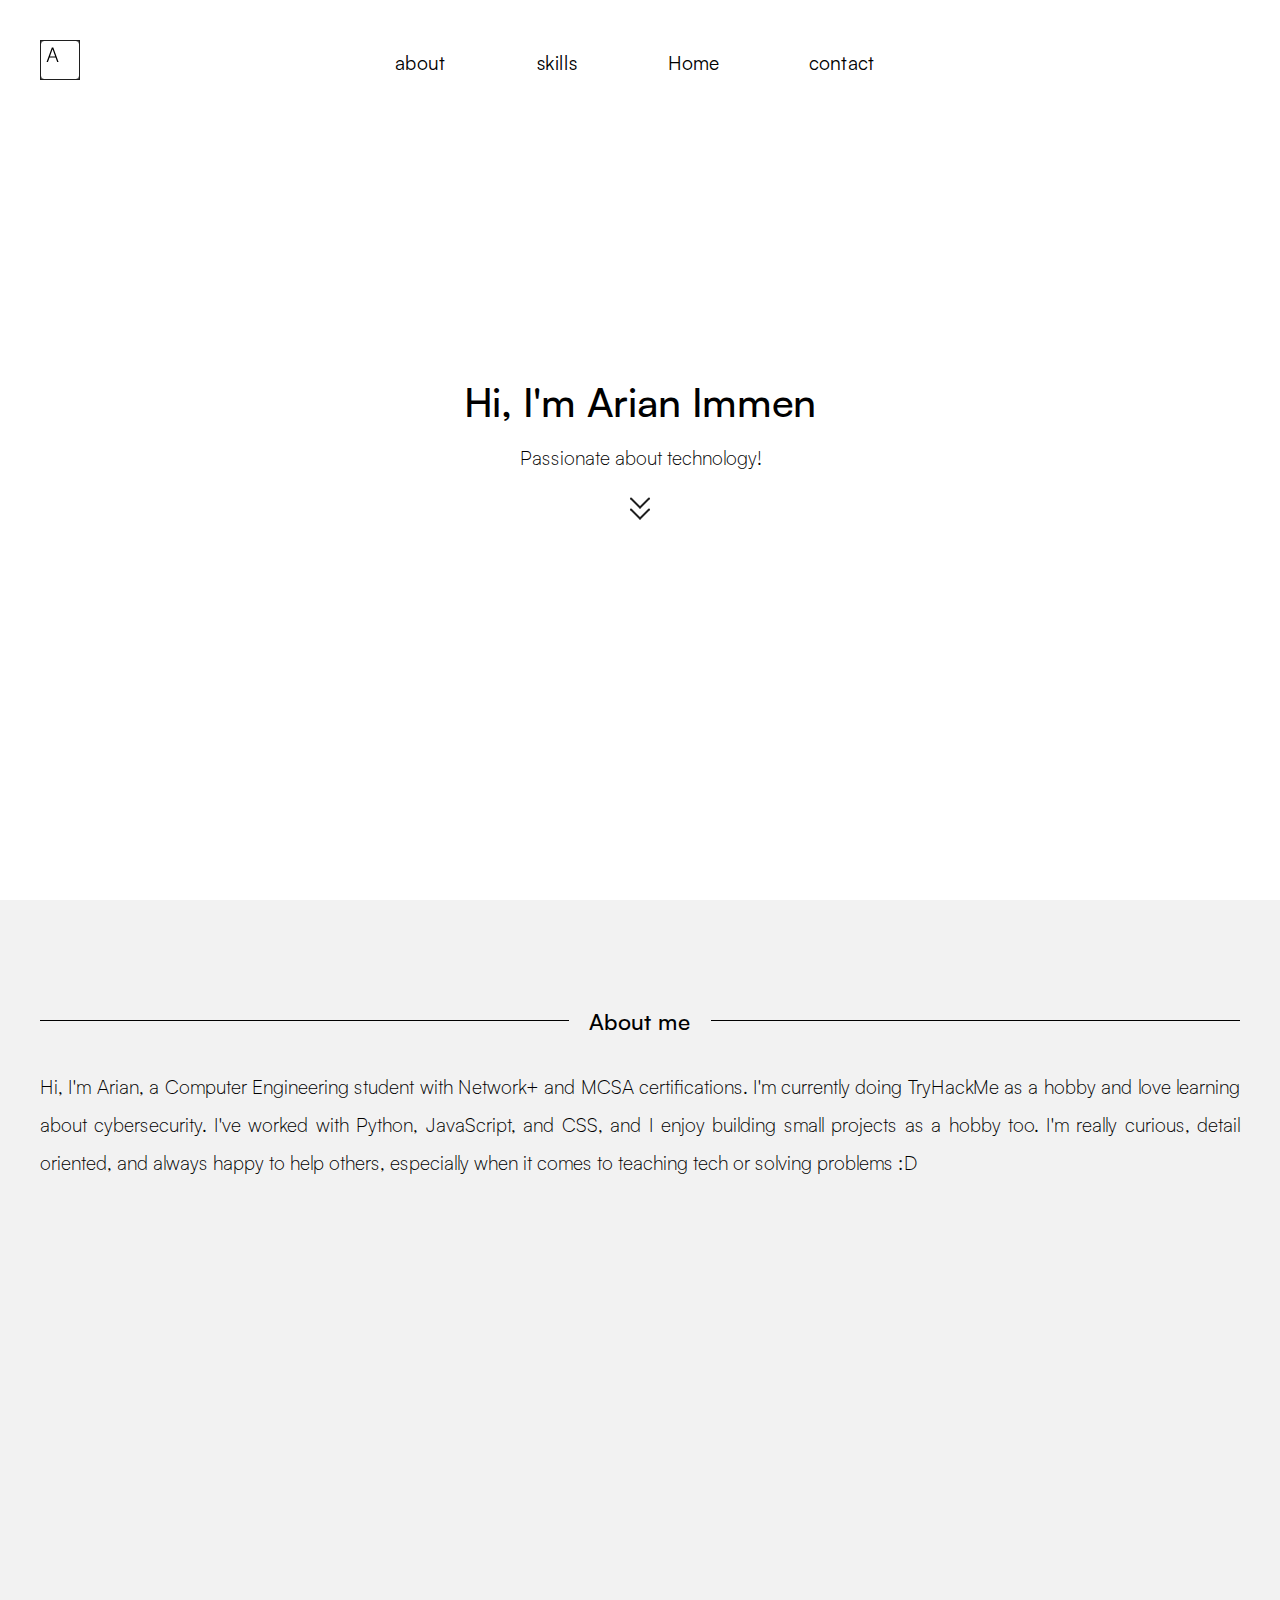
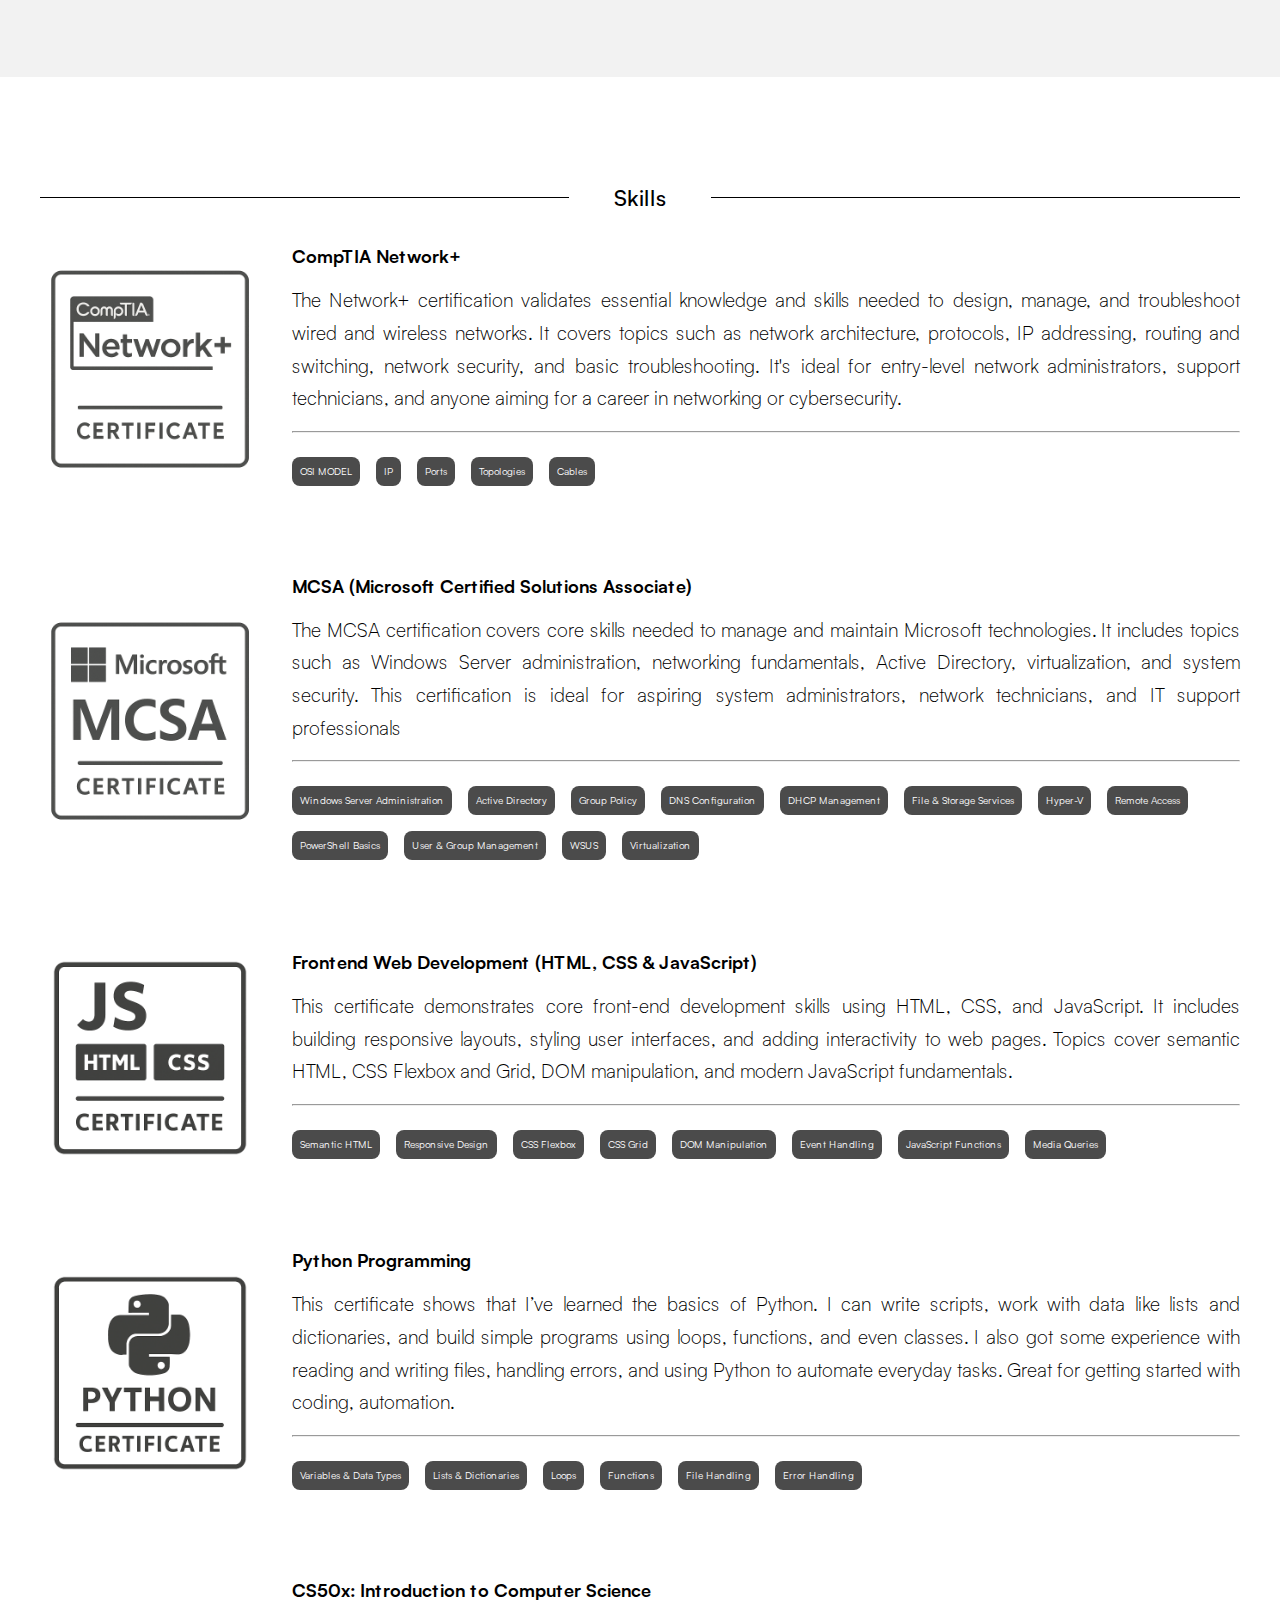
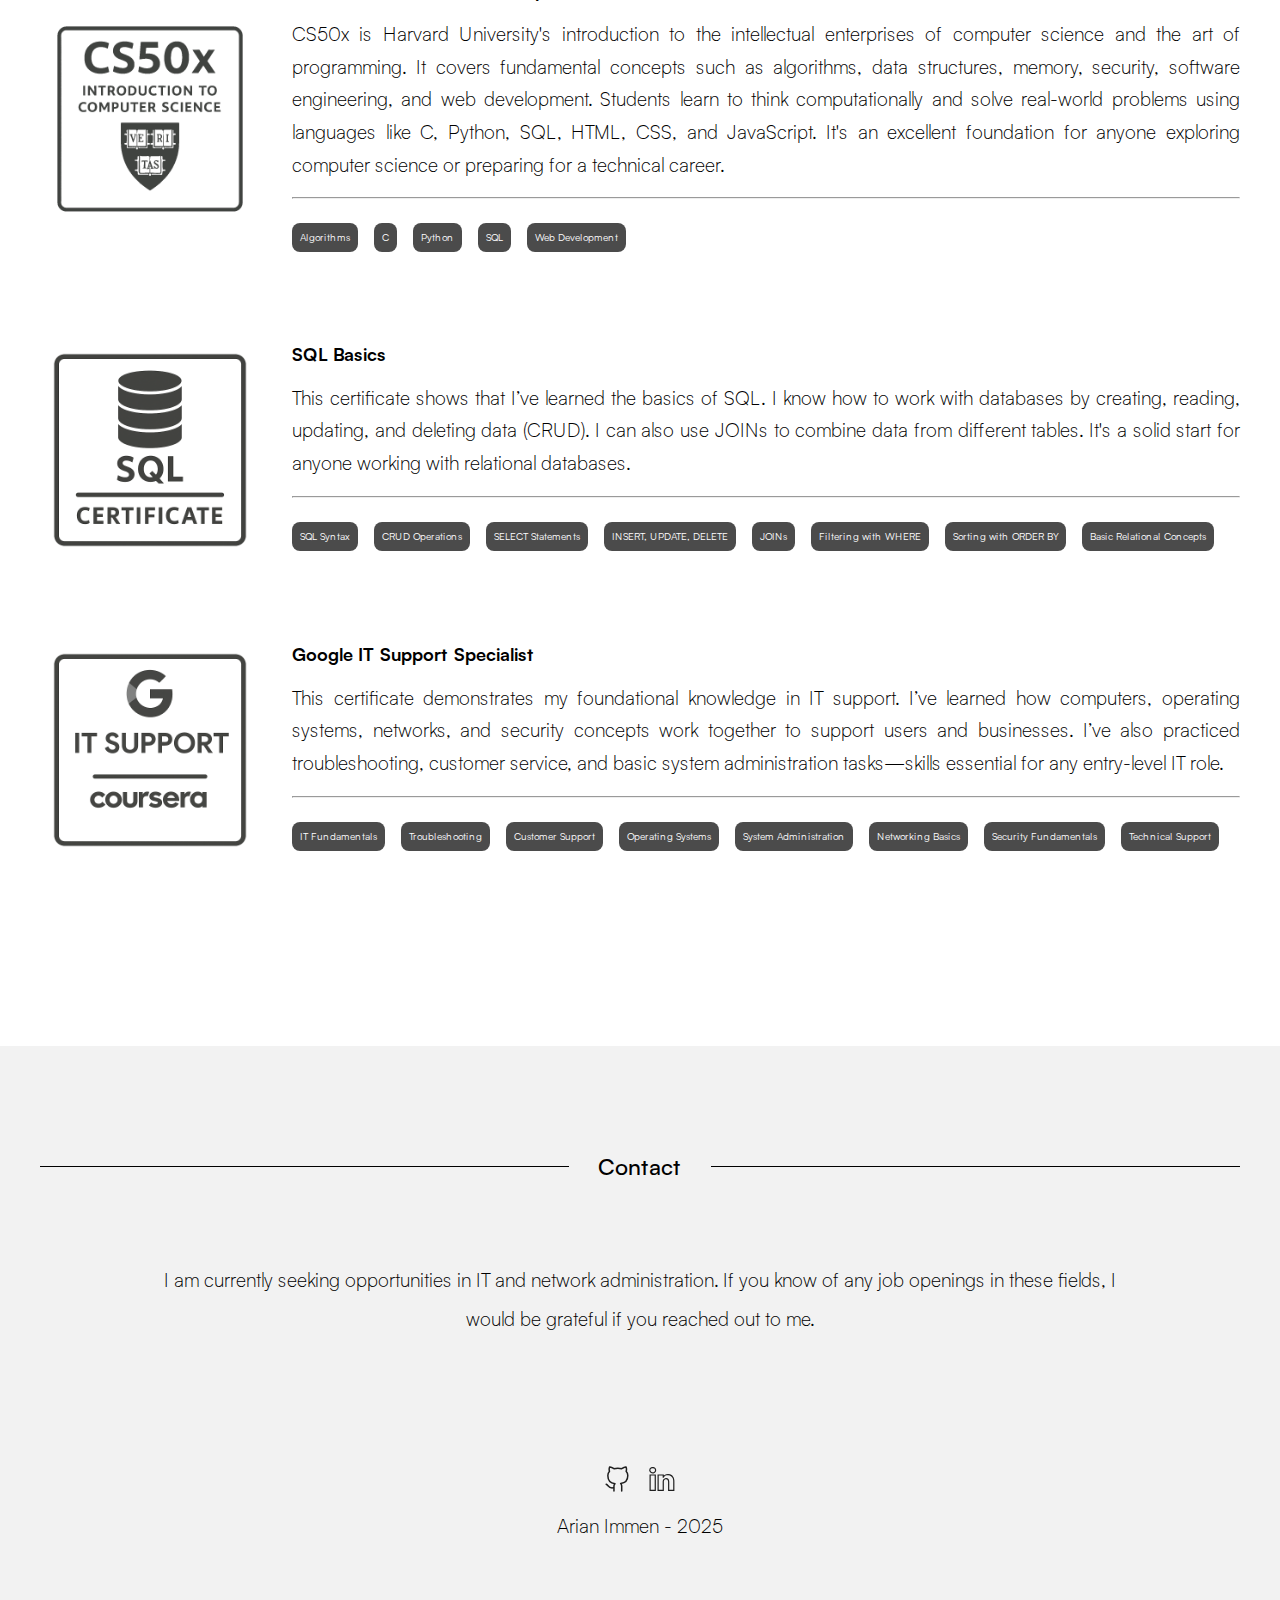
<file: index.html>
<!DOCTYPE html>
<html lang="en">
  <head>
    <meta charset="UTF-8" />
    <meta name="viewport" content="width=device-width, initial-scale=1.0" />
    <title>Portfolio</title>
    <link rel="stylesheet" href="./src/css/font.css" />
    <link rel="stylesheet" href="./src/css/style.css" />
  </head>
  <body>
    <!-- Header -->
    <header class="header_mian">
      <div class="header container">
        <div class="header_hamMenu__back"></div>

        <a href="#" class="header__logo">
          <svg
            width="40"
            height="40"
            viewBox="0 0 40 40"
            fill="none"
            xmlns="http://www.w3.org/2000/svg"
          >
            <rect x="0.5" y="0.5" width="39" height="39" stroke="#1F1F1F" />
            <rect
              x="0.5"
              y="0.5"
              width="39"
              height="39"
              rx="3.5"
              stroke="#1F1F1F"
            />
            <path
              d="M7.95312 22H6.56108L11.8523 7.45455H13.2727L18.5639 22H17.1719L12.6122 9.1804H12.5128L7.95312 22ZM8.95455 16.4247H16.1705V17.6179H8.95455V16.4247Z"
              fill="black"
            />
          </svg>
        </a>
        <div class="header__menu">
          <ul class="header__menu__items">
            <a href="#aboutMe">about</a>
            <a href="#skills">skills</a>
            <a href="#">Home</a>
            <a href="#contact">contact</a>
          </ul>
        </div>
        <div class="header__menuIcon openHam_icon">
          <svg
            width="36"
            height="25"
            viewBox="0 0 36 25"
            fill="none"
            xmlns="http://www.w3.org/2000/svg"
          >
            <line x1="6" y1="12.5" x2="36" y2="12.5" stroke="#1F1F1F" />
            <line x1="12" y1="24.5" x2="36" y2="24.5" stroke="#1F1F1F" />
            <line y1="0.5" x2="36" y2="0.5" stroke="#1F1F1F" />
          </svg>
        </div>
        <div class="header__buttons">
        </div>
      </div>

      <!-- header_menu -->
      <div class="header_hamMenu">
        <svg
          class="close_menu"
          width="24"
          height="24"
          viewBox="0 0 24 24"
          fill="none"
          xmlns="http://www.w3.org/2000/svg"
        >
          <line
            x1="5"
            y1="19"
            x2="19"
            y2="5"
            stroke="#1F1F1F"
            stroke-width="2"
            stroke-linecap="round"
          />
          <line
            x1="5"
            y1="5"
            x2="19"
            y2="19"
            stroke="#1F1F1F"
            stroke-width="2"
            stroke-linecap="round"
          />
        </svg>

        <ul class="header_hamMenu__items">
          <a href="#aboutMe" class="header_hamMenu__item">about</a>
          <a href="#skills" class="header_hamMenu__item">skills</a>
          <a href="#" class="header_hamMenu__item">Home</a>
          <a href="#contact" class="header_hamMenu__item">contact</a>
        </ul>
      </div>
    </header>

    <!-- Intro -->
    <section class="intro container">
      <div class="intro__main">
        <h1>Hi, I'm Arian Immen</h1>
        <p>Passionate about technology!</p>
        <!-- Add Link -->
        <a href="#aboutMe">
          <svg
            class="intro__main__downar"
            width="32"
            height="33"
            viewBox="0 0 32 33"
            fill="none"
            xmlns="http://www.w3.org/2000/svg"
          >
            <g clip-path="url(#clip0_518_68)">
              <path
                d="M16 20.5L7 11.5"
                stroke="#1F1F1F"
                stroke-width="2"
                stroke-linecap="round"
                stroke-linejoin="round"
              />
              <path
                d="M25 11.5L16 20.5"
                stroke="#1F1F1F"
                stroke-width="2"
                stroke-linecap="round"
                stroke-linejoin="round"
              />
              <path
                d="M16 31.5L7 22.5"
                stroke="#1F1F1F"
                stroke-width="2"
                stroke-linecap="round"
                stroke-linejoin="round"
              />
              <path
                d="M25 22.5L16 31.5"
                stroke="#1F1F1F"
                stroke-width="2"
                stroke-linecap="round"
                stroke-linejoin="round"
              />
            </g>
            <defs>
              <clipPath id="clip0_518_68">
                <rect width="32" height="33" fill="white" />
              </clipPath>
            </defs>
          </svg>
        </a>
      </div>
    </section>

    <!-- About ME -->
    <section class="aboutMe" id="aboutMe">
      <div class="container">
        <div class="aboutMe__title">
          <div class="aboutMe__title__line"></div>
          <h2>About me</h2>
          <div class="aboutMe__title__line"></div>
        </div>
        <div class="aboutMe__body">
          <p class="aboutMe__body__text">
          Hi, I'm Arian, a Computer Engineering student with 
          Network+ and MCSA certifications. I'm currently doing TryHackMe as a hobby
          and love learning about cybersecurity. I've worked with Python, JavaScript,
          and CSS, and I enjoy building small projects as a hobby too. I'm really curious,
          detail oriented, and always happy to help others, especially when it comes to teaching tech or solving problems :D
          </p>
        </div>
      </div>
    </section>

    <!-- skills -->
    <section class="skills" id="skills">
      <div class="container">
        <div class="skills__title">
          <div class="skills__title__line"></div>
          <h2>Skills</h2>
          <div class="skills__title__line"></div>
        </div>
        <div class="skills__body">
          <!-- <div class="skills__body__item">
            <div class="skills__body__item__text">
              <p class="skills__body__item__text__header">
                MCSA (Microsoft Certified Solutions Associate)
              </p>
              <p class="skills__body__item__text__body">
                The MCSA certification covers core skills needed to manage and
                maintain Microsoft technologies. It includes topics such as
                Windows Server administration, networking fundamentals, Active
                Directory, virtualization, and system security. This
                certification is ideal for aspiring system administrators,
                network technicians, and IT support professionals
              </p>
              <hr />
              <ul>
                <li>OSI MODEL</li>
                <li>IP</li>
                <li>Ports</li>
                <li>Topologies</li>
                <li>Cables</li>
              </ul>
            </div>
            <img
              src="../assets/images/netwrok.png"
              type="module"
              alt="network certificate"
            />
          </div> -->
        </div>
      </div>
    </section>

    <!-- Contact -->
    <section class="contact" id="contact">
      <div class="container">
        <div class="contact__title">
          <div class="contact__title__line"></div>
          <h2>Contact</h2>
          <div class="contact__title__line"></div>
        </div>
        <div class="contact__body">
          <p class="contact__body__text">
            I am currently seeking opportunities in IT and network
            administration. If you know of any job openings in these fields, I
            would be grateful if you reached out to me.
          </p>
        </div>
        <div class="contac__footer">
          <div class="contac__footer__images">
            <a
              href="https://github.com/arianimmen"
              target="_blank"
              class="github_link"
            >
              <svg
                width="24"
                height="26"
                viewBox="0 0 24 26"
                fill="none"
                xmlns="http://www.w3.org/2000/svg"
              >
                <path
                  d="M8.95384 21.5758C3.41538 23.2879 3.41538 18.7223 1.2 18.1516M16.7077 25V20.5828C16.7492 20.0385 16.6779 19.4914 16.4984 18.9777C16.3188 18.4641 16.0352 17.9957 15.6665 17.6037C19.1446 17.2042 22.8 15.846 22.8 9.61392C22.7997 8.02032 22.2048 6.48785 21.1385 5.33366C21.6434 3.93945 21.6077 2.39838 21.0388 1.03058C21.0388 1.03058 19.7317 0.631091 16.7077 2.71986C14.1689 2.01084 11.4927 2.01084 8.95384 2.71986C5.92984 0.631091 4.62277 1.03058 4.62277 1.03058C4.05383 2.39838 4.01813 3.93945 4.52307 5.33366C3.44875 6.49641 2.85325 8.04274 2.86154 9.64816C2.86154 15.8346 6.51692 17.1928 9.99507 17.638C9.63064 18.026 9.34958 18.4888 9.17018 18.9961C8.99079 19.5035 8.91708 20.0441 8.95384 20.5828V25"
                  stroke="#1F1F1F"
                  stroke-width="1.5"
                  stroke-linecap="round"
                  stroke-linejoin="round"
                />
              </svg>
            </a>
            <a
              href="https://www.linkedin.com/in/arian-immen/"
              target="_blank"
              class="linkdln_link"
            >
              <svg
                width="26"
                height="26"
                viewBox="0 0 26 26"
                fill="none"
                xmlns="http://www.w3.org/2000/svg"
              >
                <path
                  d="M9.10479 24.4709C9.11105 23.5627 9.11105 22.6546 9.11731 21.7464C9.11731 20.9886 9.12357 20.237 9.12357 19.4792C9.12357 18.1389 9.12984 16.7924 9.12984 15.4521C9.12984 14.4813 9.1361 13.5168 9.1361 12.546C9.1361 11.5627 9.12984 10.5794 9.12357 9.59611C9.12357 9.43954 9.11731 9.28296 9.11105 9.12639C9.11105 9.08881 9.11105 9.04496 9.11105 9.00739C9.17994 8.9886 14.1528 8.98233 14.2593 9.00112C14.2593 9.70885 14.2593 10.4166 14.2593 11.1306C14.2655 11.1306 14.2718 11.1368 14.2781 11.1368C14.2969 11.1118 14.3156 11.0867 14.3344 11.0554C14.6163 10.6295 14.9357 10.2349 15.3177 9.89048C15.9252 9.33933 16.633 8.97607 17.4346 8.78192C18.0171 8.64413 18.6058 8.60029 19.2008 8.62534C19.7895 8.65039 20.3657 8.73808 20.9294 8.92597C22.3073 9.37691 23.3156 10.2663 23.9795 11.5564C24.2927 12.1702 24.4994 12.8216 24.6309 13.4917C24.6998 13.8425 24.7436 14.1932 24.7749 14.5502C24.7812 14.6191 24.7812 14.6942 24.7812 14.7631C24.7812 14.8007 24.7937 14.8383 24.8 14.8696C24.8 18.07 24.8 21.2642 24.8 24.4646C23.0902 24.4646 21.3741 24.4646 19.6643 24.4646C19.6643 24.4333 19.6643 24.402 19.6643 24.3706C19.6643 21.6337 19.6643 18.8905 19.6643 16.1535C19.6643 15.7652 19.6392 15.3769 19.5703 14.9886C19.5014 14.6066 19.395 14.2433 19.2133 13.8988C18.9753 13.4416 18.6309 13.0909 18.1486 12.8842C17.8668 12.7652 17.5724 12.7026 17.2655 12.6838C16.9461 12.665 16.6267 12.6901 16.3198 12.7715C15.7374 12.9281 15.2676 13.26 14.8981 13.736C14.6476 14.0617 14.4472 14.4187 14.347 14.8195C14.2781 15.1139 14.2593 15.4145 14.2593 15.7151C14.2593 18.5961 14.2593 21.4771 14.2593 24.3644C14.2593 24.3957 14.2593 24.427 14.2593 24.4583C12.5369 24.4709 10.8209 24.4709 9.10479 24.4709Z"
                  stroke="#1F1F1F"
                  stroke-width="1.2"
                  stroke-miterlimit="10"
                />
                <path
                  d="M1.11942 24.4709C1.11942 24.4334 1.11942 24.3895 1.11942 24.352C1.11942 19.2789 1.11942 14.2058 1.11942 9.13274C1.11942 9.0889 1.11942 9.04506 1.11942 9.00122C2.84175 9.00122 4.55157 9.00122 6.26764 9.00122C6.26764 9.05133 6.26764 9.09517 6.26764 9.13274C6.26764 11.757 6.26764 14.3812 6.26764 16.9991C6.26764 19.448 6.26764 21.9031 6.26764 24.352C6.26764 24.3895 6.2739 24.4334 6.2739 24.4709C4.55783 24.4709 2.83549 24.4709 1.11942 24.4709Z"
                  stroke="#1F1F1F"
                  stroke-width="1.2"
                  stroke-miterlimit="10"
                />
                <path
                  d="M4.02547 1.53556C4.11315 1.54809 4.19457 1.56061 4.28225 1.57314C4.78956 1.64829 5.25302 1.82992 5.64759 2.1556C6.1048 2.52512 6.38663 3.00111 6.52442 3.57105C6.66221 4.15978 6.63089 4.73598 6.38663 5.29339C6.07974 5.99485 5.54112 6.45205 4.82714 6.70884C4.4764 6.8341 4.11315 6.8842 3.74363 6.89046C3.23006 6.89673 2.73528 6.81531 2.27181 6.58358C1.48893 6.19527 1.0192 5.5627 0.856363 4.70466C0.837574 4.62324 0.818785 4.54182 0.799995 4.4604C0.799995 4.2913 0.799995 4.1222 0.799995 3.9531C0.818785 3.86541 0.837574 3.78399 0.856363 3.69631C0.975361 3.07001 1.27599 2.55017 1.77703 2.14934C2.19039 1.82366 2.66012 1.64203 3.17369 1.56688C3.25511 1.55435 3.33653 1.54182 3.41795 1.5293C3.62463 1.53556 3.82505 1.53556 4.02547 1.53556Z"
                  stroke="#1F1F1F"
                  stroke-width="1.2"
                  stroke-miterlimit="10"
                />
              </svg>
            </a>
          </div>
          <div class="contac__footer__text">
            <p>Arian Immen - 2025</p>
          </div>
        </div>
      </div>
    </section>

    <script type="module" src="./src/js/main.js"></script>
  </body>
</html>
</file>
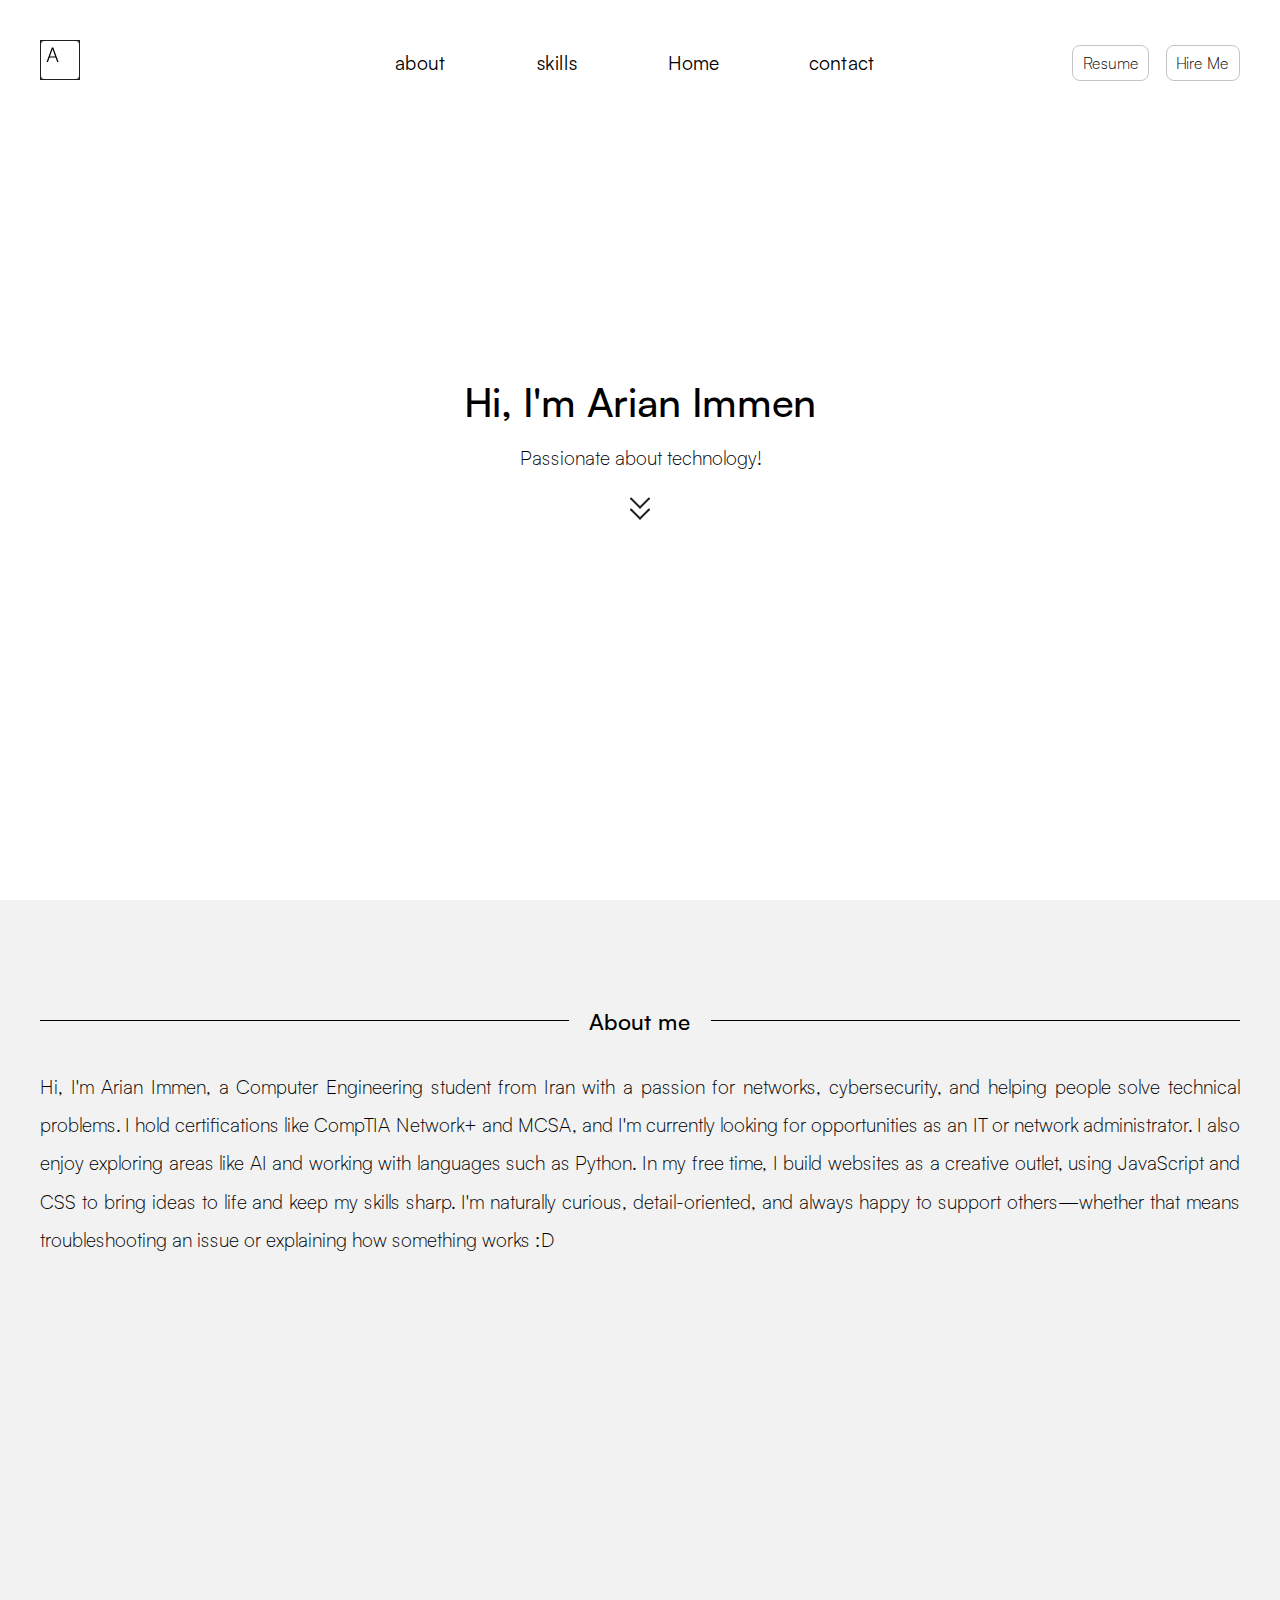
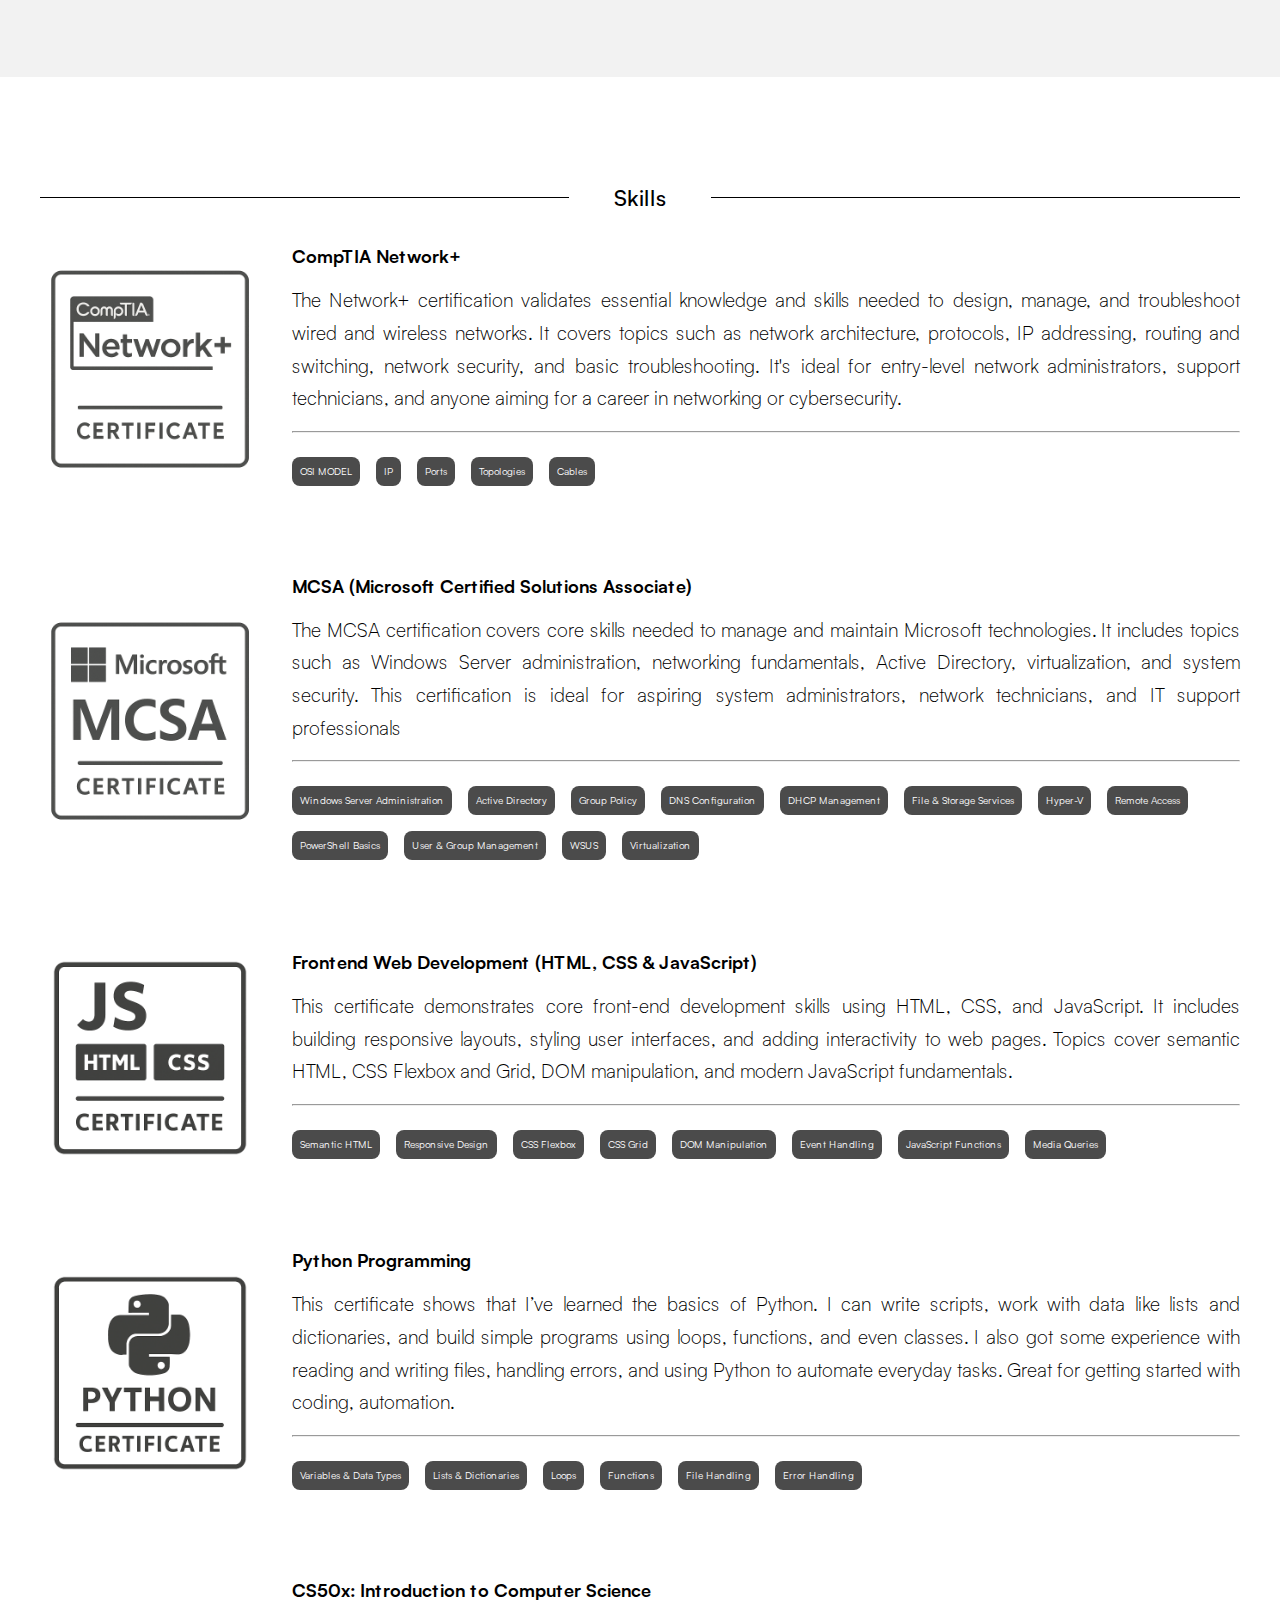
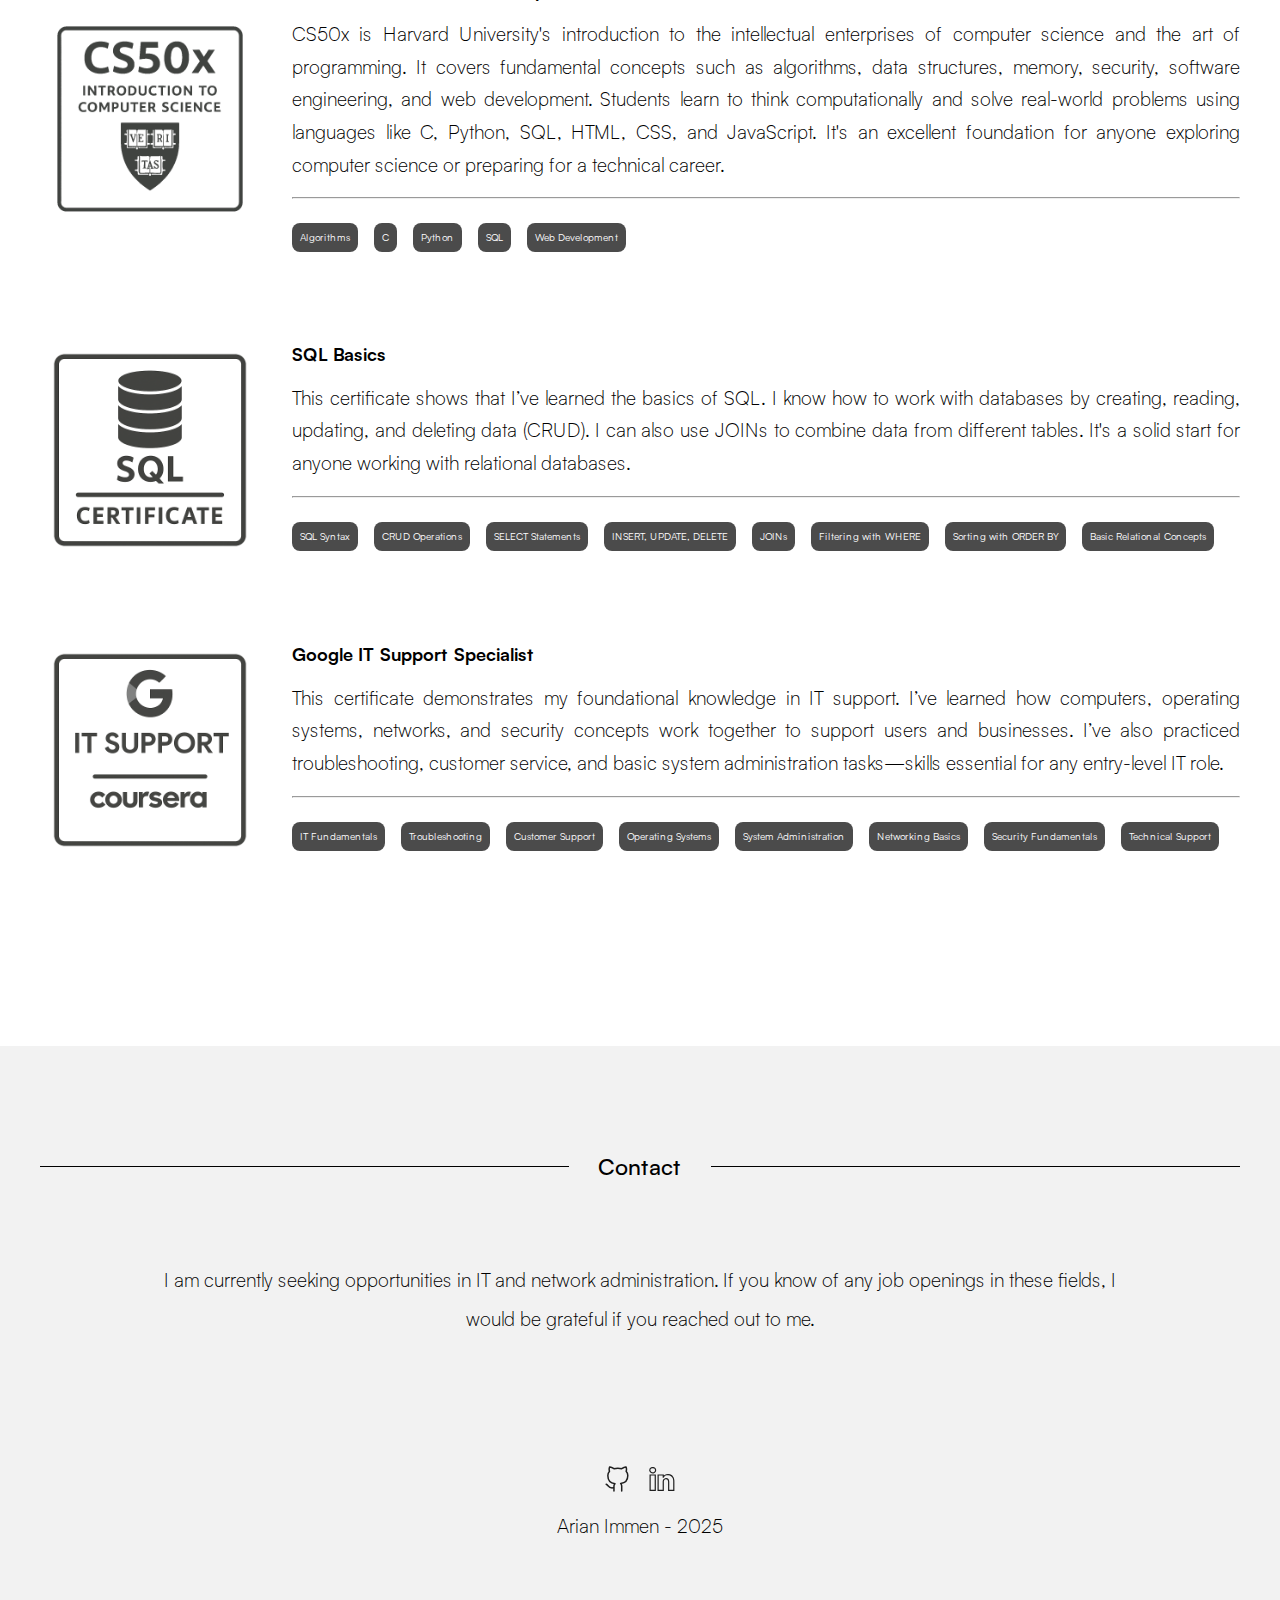
<file: public/index.html>
<!DOCTYPE html>
<html lang="en">
  <head>
    <meta charset="UTF-8" />
    <meta name="viewport" content="width=device-width, initial-scale=1.0" />
    <title>Portfolio</title>
    <link rel="stylesheet" href="../src/css/font.css" />
    <link rel="stylesheet" href="../src/css/style.css" />
  </head>
  <body>
    <!-- Header -->
    <header class="header_mian">
      <div class="header container">
        <div class="header_hamMenu__back"></div>

        <a href="#" class="header__logo">
          <svg
            width="40"
            height="40"
            viewBox="0 0 40 40"
            fill="none"
            xmlns="http://www.w3.org/2000/svg"
          >
            <rect x="0.5" y="0.5" width="39" height="39" stroke="#1F1F1F" />
            <rect
              x="0.5"
              y="0.5"
              width="39"
              height="39"
              rx="3.5"
              stroke="#1F1F1F"
            />
            <path
              d="M7.95312 22H6.56108L11.8523 7.45455H13.2727L18.5639 22H17.1719L12.6122 9.1804H12.5128L7.95312 22ZM8.95455 16.4247H16.1705V17.6179H8.95455V16.4247Z"
              fill="black"
            />
          </svg>
        </a>
        <div class="header__menu">
          <ul class="header__menu__items">
            <a href="#aboutMe">about</a>
            <a href="#skills">skills</a>
            <a href="#">Home</a>
            <a href="#contact">contact</a>
          </ul>
        </div>
        <div class="header__menuIcon openHam_icon">
          <svg
            width="36"
            height="25"
            viewBox="0 0 36 25"
            fill="none"
            xmlns="http://www.w3.org/2000/svg"
          >
            <line x1="6" y1="12.5" x2="36" y2="12.5" stroke="#1F1F1F" />
            <line x1="12" y1="24.5" x2="36" y2="24.5" stroke="#1F1F1F" />
            <line y1="0.5" x2="36" y2="0.5" stroke="#1F1F1F" />
          </svg>
        </div>
        <div class="header__buttons">
          <span>Resume</span>
          <span>Hire Me</span>
        </div>
      </div>

      <!-- header_menu -->
      <div class="header_hamMenu">
        <svg
          class="close_menu"
          width="24"
          height="24"
          viewBox="0 0 24 24"
          fill="none"
          xmlns="http://www.w3.org/2000/svg"
        >
          <line
            x1="5"
            y1="19"
            x2="19"
            y2="5"
            stroke="#1F1F1F"
            stroke-width="2"
            stroke-linecap="round"
          />
          <line
            x1="5"
            y1="5"
            x2="19"
            y2="19"
            stroke="#1F1F1F"
            stroke-width="2"
            stroke-linecap="round"
          />
        </svg>

        <ul class="header_hamMenu__items">
          <a href="#aboutMe" class="header_hamMenu__item">about</a>
          <a href="#skills" class="header_hamMenu__item">skills</a>
          <a href="#" class="header_hamMenu__item">Home</a>
          <a href="#contact" class="header_hamMenu__item">contact</a>
        </ul>
      </div>
    </header>

    <!-- Intro -->
    <section class="intro container">
      <div class="intro__main">
        <h1>Hi, I'm Arian Immen</h1>
        <p>Passionate about technology!</p>
        <!-- Add Link -->
        <a href="#aboutMe">
          <svg
            class="intro__main__downar"
            width="32"
            height="33"
            viewBox="0 0 32 33"
            fill="none"
            xmlns="http://www.w3.org/2000/svg"
          >
            <g clip-path="url(#clip0_518_68)">
              <path
                d="M16 20.5L7 11.5"
                stroke="#1F1F1F"
                stroke-width="2"
                stroke-linecap="round"
                stroke-linejoin="round"
              />
              <path
                d="M25 11.5L16 20.5"
                stroke="#1F1F1F"
                stroke-width="2"
                stroke-linecap="round"
                stroke-linejoin="round"
              />
              <path
                d="M16 31.5L7 22.5"
                stroke="#1F1F1F"
                stroke-width="2"
                stroke-linecap="round"
                stroke-linejoin="round"
              />
              <path
                d="M25 22.5L16 31.5"
                stroke="#1F1F1F"
                stroke-width="2"
                stroke-linecap="round"
                stroke-linejoin="round"
              />
            </g>
            <defs>
              <clipPath id="clip0_518_68">
                <rect width="32" height="33" fill="white" />
              </clipPath>
            </defs>
          </svg>
        </a>
      </div>
    </section>

    <!-- About ME -->
    <section class="aboutMe" id="aboutMe">
      <div class="container">
        <div class="aboutMe__title">
          <div class="aboutMe__title__line"></div>
          <h2>About me</h2>
          <div class="aboutMe__title__line"></div>
        </div>
        <div class="aboutMe__body">
          <p class="aboutMe__body__text">
            Hi, I'm Arian Immen, a Computer Engineering student from Iran with a
            passion for networks, cybersecurity, and helping people solve
            technical problems. I hold certifications like CompTIA Network+ and
            MCSA, and I'm currently looking for opportunities as an IT or
            network administrator. I also enjoy exploring areas like AI and
            working with languages such as Python. In my free time, I build
            websites as a creative outlet, using JavaScript and CSS to bring
            ideas to life and keep my skills sharp. I'm naturally curious,
            detail-oriented, and always happy to support others—whether that
            means troubleshooting an issue or explaining how something works :D
          </p>
        </div>
      </div>
    </section>

    <!-- skills -->
    <section class="skills" id="skills">
      <div class="container">
        <div class="skills__title">
          <div class="skills__title__line"></div>
          <h2>Skills</h2>
          <div class="skills__title__line"></div>
        </div>
        <div class="skills__body">
          <!-- <div class="skills__body__item">
            <div class="skills__body__item__text">
              <p class="skills__body__item__text__header">
                MCSA (Microsoft Certified Solutions Associate)
              </p>
              <p class="skills__body__item__text__body">
                The MCSA certification covers core skills needed to manage and
                maintain Microsoft technologies. It includes topics such as
                Windows Server administration, networking fundamentals, Active
                Directory, virtualization, and system security. This
                certification is ideal for aspiring system administrators,
                network technicians, and IT support professionals
              </p>
              <hr />
              <ul>
                <li>OSI MODEL</li>
                <li>IP</li>
                <li>Ports</li>
                <li>Topologies</li>
                <li>Cables</li>
              </ul>
            </div>
            <img
              src="../assets/images/netwrok.png"
              type="module"
              alt="network certificate"
            />
          </div> -->
        </div>
      </div>
    </section>

    <!-- Contact -->
    <section class="contact" id="contact">
      <div class="container">
        <div class="contact__title">
          <div class="contact__title__line"></div>
          <h2>Contact</h2>
          <div class="contact__title__line"></div>
        </div>
        <div class="contact__body">
          <p class="contact__body__text">
            I am currently seeking opportunities in IT and network
            administration. If you know of any job openings in these fields, I
            would be grateful if you reached out to me.
          </p>
        </div>
        <div class="contac__footer">
          <div class="contac__footer__images">
            <a
              href="https://github.com/arianimmen"
              target="_blank"
              class="github_link"
            >
              <svg
                width="24"
                height="26"
                viewBox="0 0 24 26"
                fill="none"
                xmlns="http://www.w3.org/2000/svg"
              >
                <path
                  d="M8.95384 21.5758C3.41538 23.2879 3.41538 18.7223 1.2 18.1516M16.7077 25V20.5828C16.7492 20.0385 16.6779 19.4914 16.4984 18.9777C16.3188 18.4641 16.0352 17.9957 15.6665 17.6037C19.1446 17.2042 22.8 15.846 22.8 9.61392C22.7997 8.02032 22.2048 6.48785 21.1385 5.33366C21.6434 3.93945 21.6077 2.39838 21.0388 1.03058C21.0388 1.03058 19.7317 0.631091 16.7077 2.71986C14.1689 2.01084 11.4927 2.01084 8.95384 2.71986C5.92984 0.631091 4.62277 1.03058 4.62277 1.03058C4.05383 2.39838 4.01813 3.93945 4.52307 5.33366C3.44875 6.49641 2.85325 8.04274 2.86154 9.64816C2.86154 15.8346 6.51692 17.1928 9.99507 17.638C9.63064 18.026 9.34958 18.4888 9.17018 18.9961C8.99079 19.5035 8.91708 20.0441 8.95384 20.5828V25"
                  stroke="#1F1F1F"
                  stroke-width="1.5"
                  stroke-linecap="round"
                  stroke-linejoin="round"
                />
              </svg>
            </a>
            <a
              href="https://www.linkedin.com/in/arian-immen/"
              target="_blank"
              class="linkdln_link"
            >
              <svg
                width="26"
                height="26"
                viewBox="0 0 26 26"
                fill="none"
                xmlns="http://www.w3.org/2000/svg"
              >
                <path
                  d="M9.10479 24.4709C9.11105 23.5627 9.11105 22.6546 9.11731 21.7464C9.11731 20.9886 9.12357 20.237 9.12357 19.4792C9.12357 18.1389 9.12984 16.7924 9.12984 15.4521C9.12984 14.4813 9.1361 13.5168 9.1361 12.546C9.1361 11.5627 9.12984 10.5794 9.12357 9.59611C9.12357 9.43954 9.11731 9.28296 9.11105 9.12639C9.11105 9.08881 9.11105 9.04496 9.11105 9.00739C9.17994 8.9886 14.1528 8.98233 14.2593 9.00112C14.2593 9.70885 14.2593 10.4166 14.2593 11.1306C14.2655 11.1306 14.2718 11.1368 14.2781 11.1368C14.2969 11.1118 14.3156 11.0867 14.3344 11.0554C14.6163 10.6295 14.9357 10.2349 15.3177 9.89048C15.9252 9.33933 16.633 8.97607 17.4346 8.78192C18.0171 8.64413 18.6058 8.60029 19.2008 8.62534C19.7895 8.65039 20.3657 8.73808 20.9294 8.92597C22.3073 9.37691 23.3156 10.2663 23.9795 11.5564C24.2927 12.1702 24.4994 12.8216 24.6309 13.4917C24.6998 13.8425 24.7436 14.1932 24.7749 14.5502C24.7812 14.6191 24.7812 14.6942 24.7812 14.7631C24.7812 14.8007 24.7937 14.8383 24.8 14.8696C24.8 18.07 24.8 21.2642 24.8 24.4646C23.0902 24.4646 21.3741 24.4646 19.6643 24.4646C19.6643 24.4333 19.6643 24.402 19.6643 24.3706C19.6643 21.6337 19.6643 18.8905 19.6643 16.1535C19.6643 15.7652 19.6392 15.3769 19.5703 14.9886C19.5014 14.6066 19.395 14.2433 19.2133 13.8988C18.9753 13.4416 18.6309 13.0909 18.1486 12.8842C17.8668 12.7652 17.5724 12.7026 17.2655 12.6838C16.9461 12.665 16.6267 12.6901 16.3198 12.7715C15.7374 12.9281 15.2676 13.26 14.8981 13.736C14.6476 14.0617 14.4472 14.4187 14.347 14.8195C14.2781 15.1139 14.2593 15.4145 14.2593 15.7151C14.2593 18.5961 14.2593 21.4771 14.2593 24.3644C14.2593 24.3957 14.2593 24.427 14.2593 24.4583C12.5369 24.4709 10.8209 24.4709 9.10479 24.4709Z"
                  stroke="#1F1F1F"
                  stroke-width="1.2"
                  stroke-miterlimit="10"
                />
                <path
                  d="M1.11942 24.4709C1.11942 24.4334 1.11942 24.3895 1.11942 24.352C1.11942 19.2789 1.11942 14.2058 1.11942 9.13274C1.11942 9.0889 1.11942 9.04506 1.11942 9.00122C2.84175 9.00122 4.55157 9.00122 6.26764 9.00122C6.26764 9.05133 6.26764 9.09517 6.26764 9.13274C6.26764 11.757 6.26764 14.3812 6.26764 16.9991C6.26764 19.448 6.26764 21.9031 6.26764 24.352C6.26764 24.3895 6.2739 24.4334 6.2739 24.4709C4.55783 24.4709 2.83549 24.4709 1.11942 24.4709Z"
                  stroke="#1F1F1F"
                  stroke-width="1.2"
                  stroke-miterlimit="10"
                />
                <path
                  d="M4.02547 1.53556C4.11315 1.54809 4.19457 1.56061 4.28225 1.57314C4.78956 1.64829 5.25302 1.82992 5.64759 2.1556C6.1048 2.52512 6.38663 3.00111 6.52442 3.57105C6.66221 4.15978 6.63089 4.73598 6.38663 5.29339C6.07974 5.99485 5.54112 6.45205 4.82714 6.70884C4.4764 6.8341 4.11315 6.8842 3.74363 6.89046C3.23006 6.89673 2.73528 6.81531 2.27181 6.58358C1.48893 6.19527 1.0192 5.5627 0.856363 4.70466C0.837574 4.62324 0.818785 4.54182 0.799995 4.4604C0.799995 4.2913 0.799995 4.1222 0.799995 3.9531C0.818785 3.86541 0.837574 3.78399 0.856363 3.69631C0.975361 3.07001 1.27599 2.55017 1.77703 2.14934C2.19039 1.82366 2.66012 1.64203 3.17369 1.56688C3.25511 1.55435 3.33653 1.54182 3.41795 1.5293C3.62463 1.53556 3.82505 1.53556 4.02547 1.53556Z"
                  stroke="#1F1F1F"
                  stroke-width="1.2"
                  stroke-miterlimit="10"
                />
              </svg>
            </a>
          </div>
          <div class="contac__footer__text">
            <p>Arian Immen - 2025</p>
          </div>
        </div>
      </div>
    </section>

    <script type="module" src="../src/js/main.js"></script>
  </body>
</html>
</file>
<file: src/css/font.css>
/**
* @license
*
* Font Family: Satoshi
* Designed by: Deni Anggara
* URL: https://www.fontshare.com/fonts/satoshi
* © 2024 Indian Type Foundry
*
*/

@font-face {
    font-family: "Satoshi";
  
    src: url("../../assets/fonts/Satoshi-Light.woff2") format("woff2"),
      url("../../assets/fonts/Satoshi-Light.woff") format("woff"),
      url("../../assets/fonts/Satoshi-Light.ttf") format("truetype");
    font-weight: 300;
    font-display: swap;
    font-style: normal;
  }
  
  @font-face {
    font-family: "Satoshi";
    src: url("../../assets/fonts/Satoshi-Regular.woff2") format("woff2"),
      url("../../assets/fonts/Satoshi-Regular.woff") format("woff"),
      url("../../assets/fonts/Satoshi-Regular.ttf") format("truetype");
    font-weight: 400;
    font-display: swap;
    font-style: normal;
  }
  
  @font-face {
    font-family: "Satoshi";
    src: url("../../assets/fonts/Satoshi-Medium.woff2") format("woff2"),
      url("../../assets/fonts/Satoshi-Medium.woff") format("woff"),
      url("../../assets/fonts/Satoshi-Medium.ttf") format("truetype");
    font-weight: 500;
    font-display: swap;
    font-style: normal;
  }
  
  @font-face {
    font-family: "Satoshi";
    src: url("../../assets/fonts/Satoshi-Bold.woff2") format("woff2"),
      url("../../assets/fonts/Satoshi-Bold.woff") format("woff"),
      url("../../assets/fonts/Satoshi-Bold.ttf") format("truetype");
    font-weight: 700;
    font-display: swap;
    font-style: normal;
  }
  
  @font-face {
    font-family: "Satoshi";
    src: url("../../assets/fonts/Satoshi-Black.woff2") format("woff2"),
      url("../../assets/fonts/Satoshi-Black.woff") format("woff"),
      url("../../assets/fonts/Satoshi-Black.ttf") format("truetype");
    font-weight: 900;
    font-display: swap;
    font-style: normal;
  }
  
  body {
    font-family: "Satoshi";
  }
</file>
<file: src/css/style.css>
/* ? -------  Trouble shoot checking section --------- */

/* * {
  background-color: rgb(0 100 0 / 0.1);
} */

/* *--------------------- Reset ---------------------* */

*,
*::after,
*::after {
  margin: 0;
  padding: 0;
  box-sizing: border-box;
  list-style: none;
  text-decoration: none;
}

/* @media screen and (min-width: 2000px) {
  .container {
    max-width: 1500px;
    margin: 0rem auto;
  }
} */

body {
  background-color: var(--color-background);
  color: var(--color-fonts);
  -webkit-tap-highlight-color: transparent;
}

button,
a,
input {
  color: var(--color-fonts);
}

html {
  scroll-behavior: smooth;
  scroll-padding-top: 123.33px;
}

.disableScroll {
  margin: 0;
  height: 100%;
  overflow: hidden;
}

.--hidden {
  display: none;
}

@media screen and (min-width: 1600px) {
  .container {
    max-width: 1600px;
    margin: 0rem auto;
  }
}

/* *--------------------- Root ---------------------* */

:root {
  --color-primary: #000000;
  --color-secondary: #c4c4c4;
  --color-primary-shadow: #1570ef52;
  --color-sec-shadow: #c8c0c051;

  --color-background: #fff;
  --color-background-grey: #f2f2f2;

  --color-fonts: #000000;
  --color-fonts-grey: #5d6679;
}

/* *------------------ Typography -------------------* */

body {
  font-size: 62.5%;
  /* 1rem = 10px */
}

h1 {
  font-size: 2rem;
  font-weight: 500;
}

h2 {
  font-size: 1.2rem;
  font-weight: 500;
}

p {
  font-size: 1rem;
  font-weight: 300;
}

input,
a,
button {
  font-size: 1rem;
}

@media screen and (min-width: 1000px) {
  h1 {
    font-size: 2.5rem;
  }

  h2 {
    font-size: 1.4rem;
    font-weight: 500;
  }

  p {
    font-size: 1.2rem;
    font-weight: 300;
  }
}

/* *------------------ Header -------------------* */
.header_mian {
  height: 133.33px;
  background-color: var(--color-background);
  width: 100%;
  position: fixed;
  z-index: 4;
}

.header {
  background: var(--color-background);
  background-color: var(--color-background);
  display: flex;
  position: sticky;
  top: 0;
  right: 0;
  justify-content: space-between;
  align-items: center;
  padding: 2.5rem;
  z-index: 4;
}

.header__menu {
  display: none;
}

.header__buttons {
  display: none;
}

@media screen and (min-width: 1000px) {
  .header__menuIcon {
    display: none;
  }
  .header__menu {
    position: relative;
    left: 3.7rem;
    display: flex;
    justify-content: space-between;
    width: 30rem;
  }

  .header a {
    font-size: 1.2rem;
  }

  .header span {
    font-size: 1rem;
    font-weight: 300;
  }

  .header__menu__items {
    display: flex;
    justify-content: space-between;
    width: 30rem;
  }

  .header__buttons {
    display: flex;
    justify-content: space-between;
    width: 10.5rem;
  }
  .header__buttons span {
    border: solid 0.1rem var(--color-secondary);
    border-radius: 0.5rem;
    padding: 0.4rem 0.6rem;
  }

  .header__buttons span:hover {
    cursor: pointer;
  }
}

/* hamburger menu */
.header_hamMenu {
  z-index: 10;
  position: absolute;
  top: 0;
  right: -100%;
  background-color: var(--color-background);
  height: 100vh;
  display: flex;
  flex-direction: column;
  align-items: end;
  width: 200px;
  transition: right 0.3s ease-in-out;
  padding-top: 4rem;
}

.header_hamMenu.display {
  right: 0;
}

.header_hamMenu svg {
  margin: 0;
  position: absolute;
  top: 1.5rem;
  right: 1.5rem;
  min-width: 24px;
  min-height: 24px;
  z-index: 11;
}

.header_hamMenu__items {
  display: flex;
  flex-direction: column;
  justify-content: flex-start;
  align-items: center;
  width: 100%;
  padding-top: 1rem;
}

.header_hamMenu__items a {
  padding: 2rem 3rem;
}

.header_hamMenu__back {
  background-color: rgba(0, 0, 0, 0.227);
  visibility: hidden;
  position: fixed;
  width: 100%;
  height: 100vh;
  top: 0px;
  right: 0;
  z-index: 2;
  opacity: 0;
  transition: opacity 0.3s ease-in-out, visibility 0.3s ease-in-out;
}

.header_hamMenu__back.display {
  visibility: visible;
  opacity: 1;
}

.display {
  display: flex;
}

/* *------------------ Intro -------------------* */
.intro {
  width: 100%;
  height: calc(var(--vh, 1vh) * 100);
}

.intro__main {
  display: flex;
  flex-direction: column;
  justify-content: center;
  align-items: center;
  width: 100%;
  height: 100%;
}

.intro__main h1 {
  margin-bottom: 1rem;
}

.intro__main__downar {
  margin-top: 1rem;
  overflow: hidden;
  transform: translatey(0px);
  animation: float 2.5s ease-in-out infinite;
}

@keyframes float {
  0% {
    transform: translatey(0px);
  }
  50% {
    transform: translatey(-5px);
  }
  100% {
    transform: translatey(0px);
  }
}

/* *------------------ About ME -------------------* */
.aboutMe {
  padding: 6.6rem 2.5rem;
  background-color: var(--color-background-grey);
  min-height: calc(100vh - 123.33px);
}

.aboutMe__title {
  display: flex;
  justify-content: space-around;
  align-items: center;
  margin-bottom: 2rem;
}

.aboutMe__title h2 {
  width: 20rem;
  text-align: center;
}

.aboutMe__title__line {
  height: 1px;
  width: 100%;
  background: var(--color-primary);
}

.aboutMe__body {
  height: 100%;
  display: flex;
  flex-direction: column;
}

.aboutMe__body__text {
  line-height: 2;
  text-align: justify;
}

.aboutMe__body__photo {
  margin: 2rem auto;
  width: 200px;
  height: 200px;
}

@media screen and (min-width: 1000px) {
  .aboutMe__body {
    height: 100%;
    display: flex;
    justify-content: center;
    align-items: center;
    flex-direction: row;
  }
  .aboutMe__body__photo {
    margin: 0rem 0rem 0rem 4rem;
    width: 300px;
    height: 300px;
  }
}

/* *------------------ skills -------------------* */
.skills {
  padding: 6.6rem 2.5rem;
  background-color: var(--color-background);
  min-height: calc(100vh - 123.33px);
}

.skills__title {
  display: flex;
  justify-content: space-around;
  align-items: center;
  margin-bottom: 2rem;
}

.skills__title h2 {
  width: 20rem;
  text-align: center;
}

.skills__title__line {
  height: 1px;
  width: 100%;
  background: var(--color-primary);
}

.skills__body__item {
  display: flex;
  flex-direction: column;
  justify-content: center;
  align-items: center;
  margin-bottom: 5rem;
}

.skills__body__item {
  display: flex;
  flex-direction: column;
  justify-content: center;
  align-items: center;
}

.skills__body__item__text__header {
  font-size: large;
  font-weight: bold;
  margin-bottom: 1rem;
}

.skills__body__item__text__body {
  line-height: 1.7;
}

.skills__body__item__text hr {
  margin: 1rem 0rem;
}

.skills__body__item img {
  width: 220px;
  height: 220px;
}

.skills__body__item__text ul {
  display: flex;
  flex-wrap: wrap;
}

.skills__body__item__text li {
  color: var(--color-background);
  background: rgb(75, 75, 75);
  padding: 0.5rem;
  border-radius: 0.5rem;
  margin-right: 1rem;
  margin-top: 0.5rem;
  margin-bottom: 0.5rem;
}

@media screen and (min-width: 800px) {
  .skills__body__item {
    display: flex;
    flex-direction: row;
    justify-content: center;
    align-items: center;
  }

  .skills__body__item__text__body {
    line-height: 1.7;
    text-align: justify;
  }

  .skills__body__item img {
    order: 1;
    margin-right: 2rem;
  }

  .skills__body__item__text {
    order: 2;
  }
}

/* *------------------ Contact -------------------* */
.contact {
  padding: 6.6rem 2.5rem;
  background-color: var(--color-background-grey);
  min-height: calc(100vh - 123.33px);
}

.contact__title {
  display: flex;
  justify-content: space-around;
  align-items: center;
  margin-bottom: 2rem;
}

.contact__title h2 {
  width: 20rem;
  text-align: center;
}

.contact__title__line {
  height: 1px;
  width: 100%;
  background: var(--color-primary);
}

.contact__body {
  height: 100%;
  display: flex;
  flex-direction: column;
}

.contact__body__text {
  margin-top: 3rem;
  line-height: 2;
  text-align: center;
  max-width: 60rem;
}

.contac__footer {
  margin-top: 8rem;
  display: flex;
  flex-direction: column;
  justify-content: center;
  align-items: center;
}

.contac__footer__images {
  margin-bottom: 1rem;
}

.contac__footer__images a {
  padding: 0.5rem;
}

@media screen and (min-width: 1000px) {
  .contact__body {
    height: 100%;
    display: flex;
    justify-content: center;
    align-items: center;
    flex-direction: row;
  }
}
</file>
